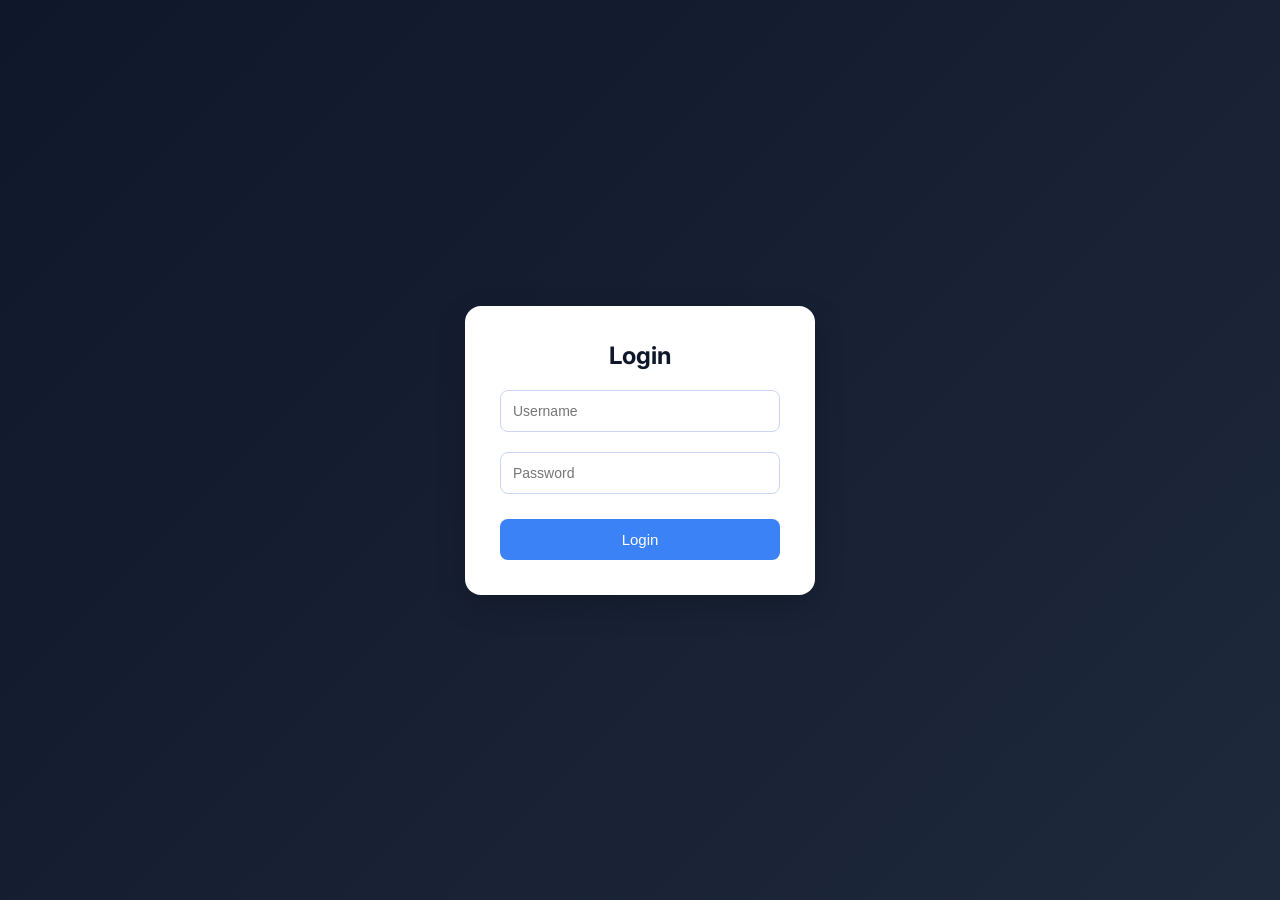
<file: index.html>
<!DOCTYPE html>
<html>
<head>
    <title>Login</title>

    <!-- mobile support -->
    <meta name="viewport" content="width=device-width, initial-scale=1.0">

    <!-- connect CSS -->
    <link rel="stylesheet" href="style.css">
</head>
<body>

<div class="box">
    <h2>Login</h2>

    <!-- connects to auction page -->
    <form action="auction.html">
        <input type="text" placeholder="Username" required>
        <input type="password" placeholder="Password" required>

        <button type="submit">Login</button>
    </form>
</div>

</body>
</html>
</file>
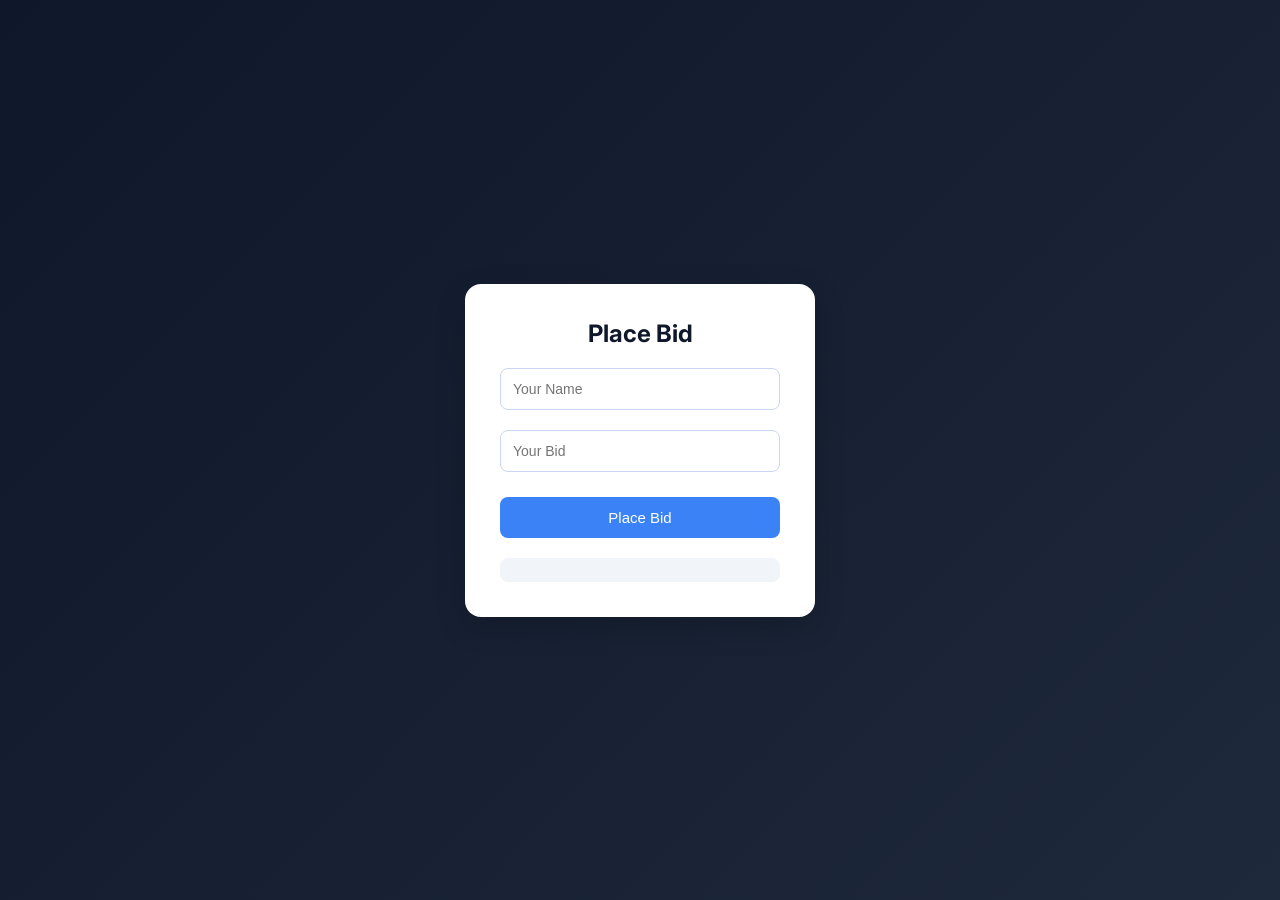
<file: auction.html>
<!DOCTYPE html>
<html>
<head>
    <title>Auction</title>

    <meta name="viewport" content="width=device-width, initial-scale=1.0">

    <link rel="stylesheet" href="style.css">
</head>
<body>

<div class="box">
    <h2>Place Bid</h2>

    <form onsubmit="placeBid(event)">
        <input type="text" id="name" placeholder="Your Name" required>
        <input type="number" id="bid" placeholder="Your Bid" required>

        <button type="submit">Place Bid</button>
    </form>

    <h3 id="result"></h3>
</div>

<script>
let highest = 0;
let winner = "";

function placeBid(event) {
    event.preventDefault();

    let name = document.getElementById("name").value;
    let bid = parseInt(document.getElementById("bid").value);

    if (bid > highest) {
        highest = bid;
        winner = name;
    }

    document.getElementById("result").innerHTML =
        "Highest Bid: ₹" + highest + "<br>Winner: " + winner;
}
</script>

</body>
</html>
</file>
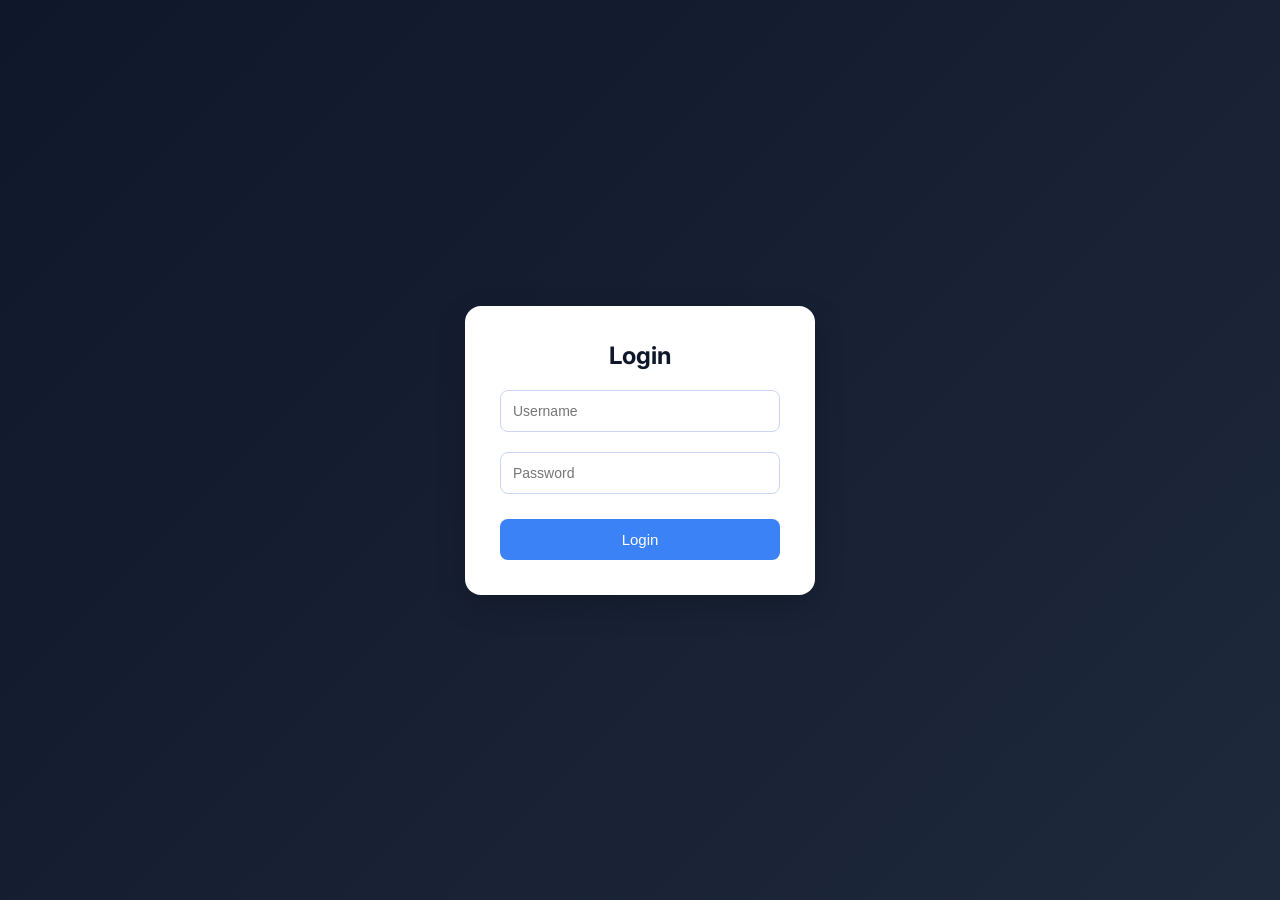
<file: login.html>
<!DOCTYPE html>
<html>
<head>
    <title>Login</title>

    <!-- mobile support -->
    <meta name="viewport" content="width=device-width, initial-scale=1.0">

    <!-- connect CSS -->
    <link rel="stylesheet" href="style.css">
</head>
<body>

<div class="box">
    <h2>Login</h2>

    <!-- connects to auction page -->
    <form action="auction.html">
        <input type="text" placeholder="Username" required>
        <input type="password" placeholder="Password" required>

        <button type="submit">Login</button>
    </form>
</div>

</body>
</html>
</file>
<file: style.css>
/* Google Font */
@import url('https://fonts.googleapis.com/css2?family=Inter:wght@300;400;600&display=swap');

/* Reset */
* {
    margin: 0;
    padding: 0;
    box-sizing: border-box;
}

body {
    font-family: 'Inter', sans-serif;
    background: linear-gradient(135deg, #0f172a, #1e293b);
    height: 100vh;
    display: flex;
    justify-content: center;
    align-items: center;
}

/* Main Card */
.container, .box {
    width: 350px;
    padding: 35px;
    border-radius: 16px;
    background: #ffffff;
    box-shadow: 0 10px 30px rgba(0,0,0,0.2);
    text-align: center;
}

/* Heading */
h2 {
    margin-bottom: 10px;
    color: #0f172a;
}

.subtitle {
    font-size: 14px;
    color: #64748b;
    margin-bottom: 20px;
}

/* Inputs */
input {
    width: 100%;
    padding: 12px;
    margin: 10px 0;
    border-radius: 8px;
    border: 1px solid #cbd5f5;
    font-size: 14px;
    transition: 0.2s;
}

/* Input focus */
input:focus {
    border-color: #3b82f6;
    outline: none;
    box-shadow: 0 0 5px rgba(59,130,246,0.5);
}

/* Button */
button {
    width: 100%;
    padding: 12px;
    margin-top: 15px;
    border-radius: 8px;
    border: none;
    background: #3b82f6;
    color: white;
    font-size: 15px;
    font-weight: 500;
    cursor: pointer;
    transition: 0.3s;
}

/* Button hover */
button:hover {
    background: #2563eb;
}

/* Result box */
#result {
    margin-top: 20px;
    padding: 12px;
    background: #f1f5f9;
    border-radius: 8px;
    color: #0f172a;
    font-size: 14px;
}

/* Mobile responsive */
@media (max-width: 400px) {
    .container, .box {
        width: 90%;
        padding: 25px;
    }
}
</file>
